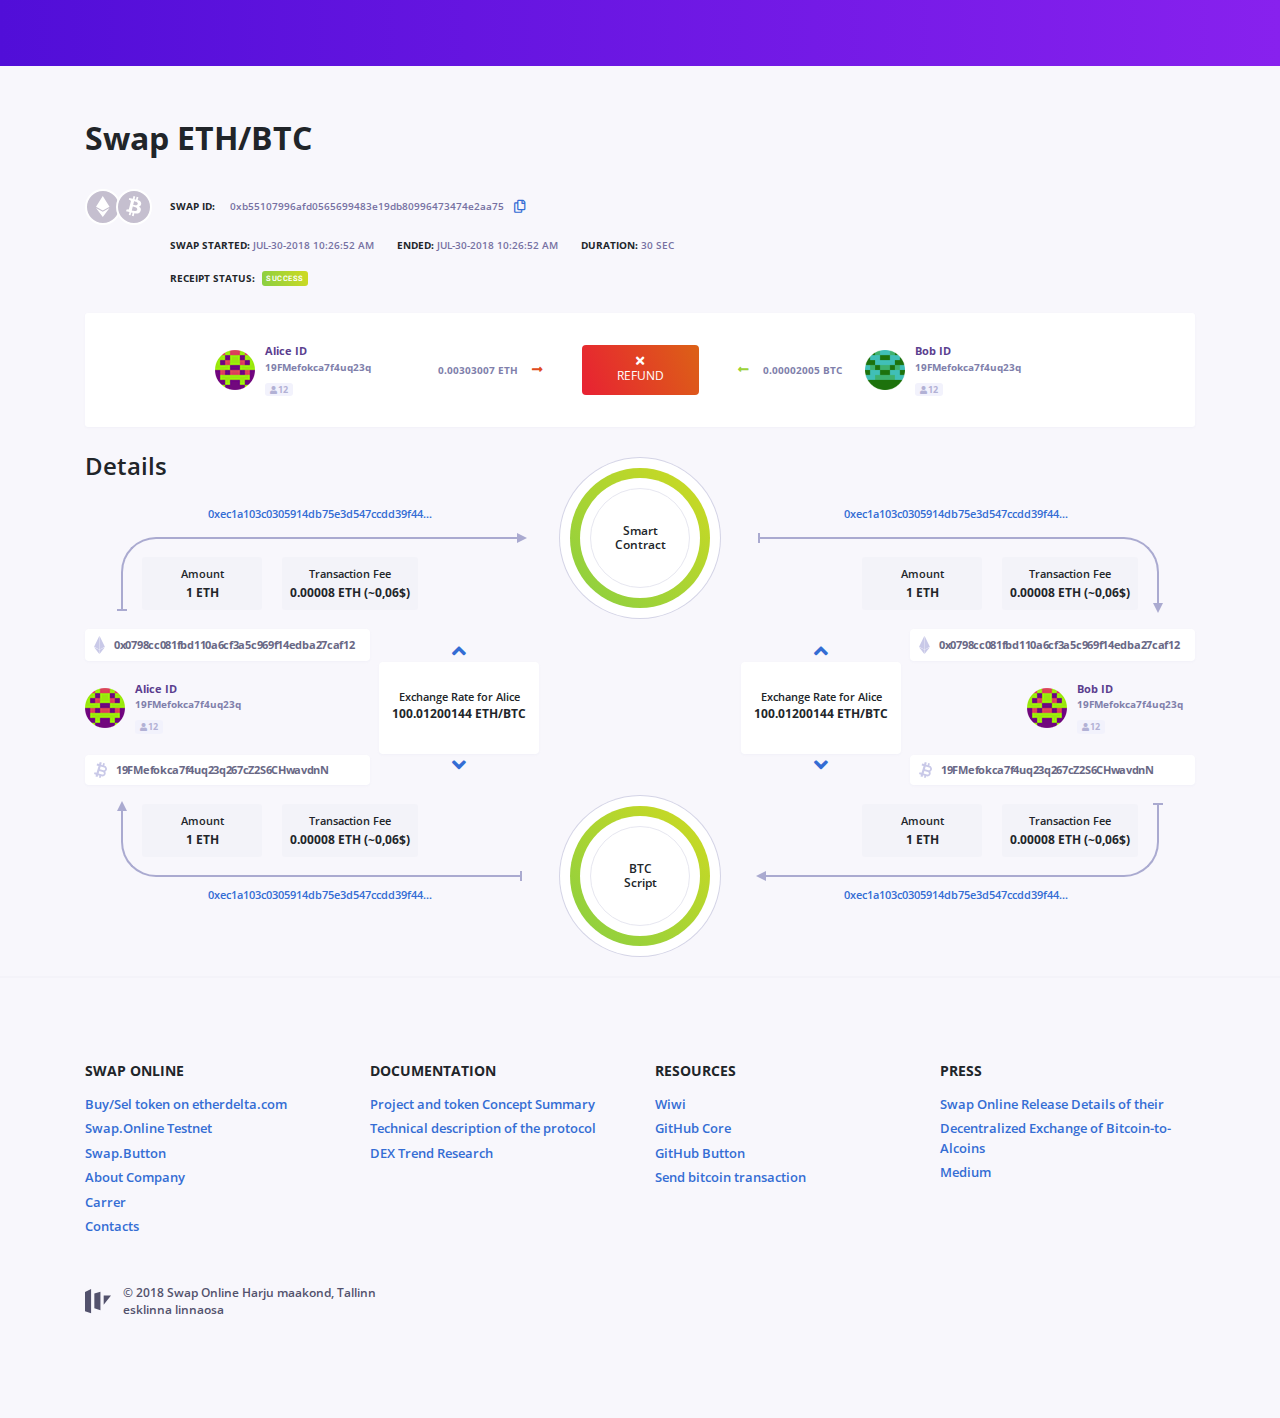
<file: index-3.html>
<!doctype html>
<html lang="en">
<head>
	<meta charset="utf-8">
	<meta name="viewport" content="width=device-width, initial-scale=1, shrink-to-fit=no">
	<title>Swap Explorer</title>
	<!-- Bootstrap CSS -->
	<link rel="stylesheet" href="assets/css/bootstrap.min.css">
	<!-- Google Fonts -->
	<link href="https://fonts.googleapis.com/css?family=Roboto:300,400,700" rel="stylesheet">
	<link href="https://fonts.googleapis.com/css?family=Open+Sans:300,400,600,700,800" rel="stylesheet">
	<!-- FontAwesome -->
	<link rel="stylesheet" href="assets/css/fontawesome.min.css">
	<!-- Styles -->
	<link rel="stylesheet" href="assets/css/main.css">
</head>
<body>

	<!-- Header -->
	<header class="header">
	</header>
	<!-- End Header -->

	<!-- Main -->
	<main class="main">
		<div class="container">
			<h1 class="entry-title">Swap ETH/BTC</h1>
		</div><!-- .container -->
	</main>
	<!-- End Main -->

	<!-- Transfer -->
	<section class="swap-transfer">
		<div class="container">

			<div class="transfer-container d-flex">

				<div class="transfer-logos">
					<div class="transfer-logos-inner">
						<span class="transfer-logo-item">
							<img src="assets/images/svg/eth-icon.svg" alt="ETH">
						</span>
						<span class="transfer-logo-item">
							<img src="assets/images/svg/btc-icon.svg" alt="BTC">
						</span>
					</div>
				</div><!-- .transfer-logos -->

				<div class="transfer-info">

					<div class="transfer-info-address align-items-center">
						<label class="transfer-label">Swap Id:</label>
						<span class="transfer-text transfer-address">0xb55107996afd0565699483e19db80996473474e2aa75</span>
						<a href="#" class="tranfer-address-copy">
							<i class="far fa-copy"></i>
						</a>
					</div>

					<div class="transfer-info-details">
						<div class="transfer-info-item">
							<label class="transfer-label">Swap Started:</label>
							<span class="transfer-text">JUL-30-2018 10:26:52 AM</span>
						</div>
						<div class="transfer-info-item">
							<label class="transfer-label">Ended:</label>
							<span class="transfer-text">JUL-30-2018 10:26:52 AM</span>
						</div>
						<div class="transfer-info-item">
							<label class="transfer-label">Duration:</label>
							<span class="transfer-text">30 SEC</span>
						</div>
						<div class="transfer-info-item transfer-info-status">
							<label class="transfer-label">Receipt Status:</label>
							<span class="transfer-text">
								<span class="badge badge-success">Success</span>
							</span>
						</div>
					</div>

				</div><!-- .transfer-brands -->

			</div><!-- .transfer-container -->

			<div class="swap-operation wide-tablet">

				<div class="operation-user">
					<div class="user-image">
						<img src="assets/images/user.png" alt="Alice">
					</div>
					<div class="user-bio">
						<div class="user-name">Alice ID</div>
						<div class="user-id">19FMefokca7f4uq23q</div>
						<div class="user-count align-items-center">
							<i class="fas fa-user user-icon"></i>
							<span>12</span>
						</div>
					</div>
				</div>

				<div class="operation-valute sent">
					<span class="valute">0.00303007 ETH</span>
					<i class="fas fa-long-arrow-alt-right arrow"></i>
				</div>

				<div class="operation-action">
					<a href="#" class="btn btn-warning btn-gradient">
						<i class="fas fa-times"></i>
						<span>Refund</span>
					</a>
				</div>

				<div class="operation-valute received">
					<span class="valute">0.00002005 BTC</span>
					<i class="fas fa-long-arrow-alt-left arrow order-1"></i>
				</div>

				<div class="operation-user">
					<div class="user-image">
						<img src="assets/images/user-2.png" alt="Alice">
					</div>
					<div class="user-bio">
						<div class="user-name">Bob ID</div>
						<div class="user-id">19FMefokca7f4uq23q</div>
						<div class="user-count align-items-center">
							<i class="fas fa-user user-icon"></i>
							<span>12</span>
						</div>
					</div>
				</div>

			</div><!-- .swap-operation -->

			<div class="swap-details-scheme">

				<h2 class="details-scheme-header">Details</h2>

				<div class="details-scheme-container">

					<div class="details-scheme-left">

						<div class="details-scheme-txhash out">
							<a href="#">0xec1a103c0305914db75e3d547ccdd39f443ca3f09d6005129123d110cc7c730c</a>
							<span class="details-scheme-arrow fourth">
								<span></span>
							</span>
						</div>

						<div class="details-scheme-valute">
							<div class="amount">
								<span class="amount-label">Amount</span>
								<spna class="amount-value">1 Eth</span>
							</div>
							<div class="fee">
								<span class="fee-label">Transaction Fee</span>
								<spna class="fee-value">0.00008 ETH (~0,06$)</span>
							</div>
						</div>

						<div class="details-scheme-wallets">
							<a href="#" class="details-scheme-wallet out">
								<span class="wallet-logo">
									<img src="assets/images/svg/eth.svg" alt="Eth">
								</span>
								<span class="wallet-address">0x0798cc081fbd110a6cf3a5c969f14edba27caf12</span>
							</a>
						</div>

						<div class="details-scheme-user">

							<div class="operation-user">
								<div class="user-image">
									<img src="assets/images/user.png" alt="Alice">
								</div>
								<div class="user-bio">
									<div class="user-name">Alice ID</div>
									<div class="user-id">19FMefokca7f4uq23q</div>
									<div class="user-count align-items-center">
										<i class="fas fa-user user-icon"></i>
										<span>12</span>
									</div>
								</div>
							</div>

							<div class="scheme-user-slider">

								<div class="user-slider-container">

									<div class="item active">
										<span class="item-label">Exchange Rate for Alice</span>
										<span class="item-value">100.01200144 ETH/BTC</span>
									</div>

									<div class="item">
										<span class="item-label">Exchange Rate for Alice</span>
										<span class="item-value">100.01200144 ETH/BTC</span>
									</div>

								</div><!-- .user-slider-container -->

								<div class="user-slider-nav">
									<a href="#" class="user-slider-up">
										<i class="fas fa-angle-up"></i>
									</a>
									<a href="#" class="user-slider-down">
										<i class="fas fa-angle-down"></i>
									</a>
								</div><!-- .user-slider-nav -->

							</div><!-- scheme-user-slider -->

						</div><!-- .details-scheme-user -->

						<div class="details-scheme-wallets">
							<a href="#" class="details-scheme-wallet in">
								<span class="wallet-logo">
									<img src="assets/images/svg/btc.svg" alt="Btc">
								</span>
								<span class="wallet-address">19FMefokca7f4uq23q267cZ2S6CHwavdnN</span>
							</a>
						</div>

						<div class="details-scheme-valute">
							<div class="amount">
								<span class="amount-label">Amount</span>
								<spna class="amount-value">1 Eth</span>
							</div>
							<div class="fee">
								<span class="fee-label">Transaction Fee</span>
								<spna class="fee-value">0.00008 ETH (~0,06$)</span>
							</div>
						</div>

						<div class="details-scheme-txhash in">
							<a href="#">0xec1a103c0305914db75e3d547ccdd39f443ca3f09d6005129123d110cc7c730c</a>
							<span class="details-scheme-arrow third">
								<span></span>
							</span>
						</div>

					</div><!-- .details-scheme-left -->
					
					<div class="details-scheme-middle">

						<div class="details-scheme-circle details-scheme-circle-bottom">
							<span class="name">
								<span>BTC<br>Script</span>
							</span>
						</div>

						<div class="details-scheme-circle details-scheme-circle-top">
							<span class="name">
								<span>Smart<br>Contract</span>
							</span>
						</div>

					</div><!-- .details-scheme-middle -->

					<div class="details-scheme-right">

						<div class="details-scheme-txhash out">
							<a href="#">0xec1a103c0305914db75e3d547ccdd39f443ca3f09d6005129123d110cc7c730c</a>
							<span class="details-scheme-arrow first">
								<span></span>
							</span>
						</div>

						<div class="details-scheme-valute">
							<div class="amount">
								<span class="amount-label">Amount</span>
								<spna class="amount-value">1 Eth</span>
							</div>
							<div class="fee">
								<span class="fee-label">Transaction Fee</span>
								<spna class="fee-value">0.00008 ETH (~0,06$)</span>
							</div>
						</div>

						<div class="details-scheme-wallets">
							<a href="#" class="details-scheme-wallet out">
								<span class="wallet-logo">
									<img src="assets/images/svg/eth.svg" alt="Eth">
								</span>
								<span class="wallet-address">0x0798cc081fbd110a6cf3a5c969f14edba27caf12</span>
							</a>
						</div>

						<div class="details-scheme-user">

							<div class="operation-user">
								<div class="user-image">
									<img src="assets/images/user.png" alt="Alice">
								</div>
								<div class="user-bio">
									<div class="user-name">Bob ID</div>
									<div class="user-id">19FMefokca7f4uq23q</div>
									<div class="user-count align-items-center">
										<i class="fas fa-user user-icon"></i>
										<span>12</span>
									</div>
								</div>
							</div>

							<div class="scheme-user-slider">

								<div class="user-slider-container">

									<div class="item active">
										<span class="item-label">Exchange Rate for Alice</span>
										<span class="item-value">100.01200144 ETH/BTC</span>
									</div>

									<div class="item">
										<span class="item-label">Exchange Rate for Alice</span>
										<span class="item-value">100.01200144 ETH/BTC</span>
									</div>

								</div><!-- .user-slider-container -->

								<div class="user-slider-nav">
									<a href="#" class="user-slider-up">
										<i class="fas fa-angle-up"></i>
									</a>
									<a href="#" class="user-slider-down">
										<i class="fas fa-angle-down"></i>
									</a>
								</div><!-- .user-slider-nav -->

							</div><!-- scheme-user-slider -->

						</div><!-- .details-scheme-user -->

						<div class="details-scheme-wallets">
							<a href="#" class="details-scheme-wallet in">
								<span class="wallet-logo">
									<img src="assets/images/svg/btc.svg" alt="Btc">
								</span>
								<span class="wallet-address">19FMefokca7f4uq23q267cZ2S6CHwavdnN</span>
							</a>
						</div>

						<div class="details-scheme-valute">
							<div class="amount">
								<span class="amount-label">Amount</span>
								<spna class="amount-value">1 Eth</span>
							</div>
							<div class="fee">
								<span class="fee-label">Transaction Fee</span>
								<spna class="fee-value">0.00008 ETH (~0,06$)</span>
							</div>
						</div>

						<div class="details-scheme-txhash in">
							<a href="#">0xec1a103c0305914db75e3d547ccdd39f443ca3f09d6005129123d110cc7c730c</a>
							<span class="details-scheme-arrow second">
								<span></span>
							</span>
						</div>

					</div><!-- .details-scheme-right  -->

				</div><!-- .details-scheme-container -->

			</div><!-- .swap-details-scheme -->

		</div><!-- .container -->
	</section>
	<!-- End Transfer -->

	<!-- Footer -->
	<footer class="footer">
		<div class="container">
			<div class="row">

				<div class="col-lg-3 col-sm-6">
					<div class="footer-widget">
						<h4 class="footer-widget-title">Swap Online</h4>
						<ul class="menu">
							<li>
								<a href="#">Buy/Sel token on etherdelta.com</a>
							</li>
							<li>
								<a href="#">Swap.Online Testnet</a>
							</li>
							<li>
								<a href="#">Swap.Button</a>
							</li>
							<li>
								<a href="#">About Company</a>
							</li>
							<li>
								<a href="#">Carrer</a>
							</li>
							<li>
								<a href="#">Contacts</a>
							</li>
						</ul>
					</div><!-- .footer-widget -->
				</div><!-- .col -->

				<div class="col-lg-3 col-sm-6">
					<div class="footer-widget">
						<h4 class="footer-widget-title">Documentation</h4>
						<ul class="menu">
							<li>
								<a href="#">Project and token Concept Summary</a>
							</li>
							<li>
								<a href="#">Technical description of the protocol</a>
							</li>
							<li>
								<a href="#">DEX Trend Research</a>
							</li>
						</ul>
					</div><!-- .footer-widget -->
				</div><!-- .col -->

				<div class="col-lg-3 col-sm-6">
					<div class="footer-widget">
						<h4 class="footer-widget-title">Resources</h4>
						<ul class="menu">
							<li>
								<a href="#">Wiwi</a>
							</li>
							<li>
								<a href="#">GitHub Core</a>
							</li>
							<li>
								<a href="#">GitHub Button</a>
							</li>
							<li>
								<a href="#">Send bitcoin transaction</a>
							</li>
						</ul>
					</div><!-- .footer-widget -->
				</div><!-- .col -->

				<div class="col-lg-3 col-sm-6">
					<div class="footer-widget">
						<h4 class="footer-widget-title">Press</h4>
						<ul class="menu">
							<li>
								<a href="#">Swap Online Release Details of their</a>
							</li>
							<li>
								<a href="#">Decentralized Exchange of Bitcoin-to-Alcoins</a>
							</li>
							<li>
								<a href="#">Medium</a>
							</li>
						</ul>
					</div><!-- .footer-widget -->
				</div><!-- .col -->

			</div><!-- .row -->
		</div><!-- .container -->
		<div class="footer-bottom">
			<div class="container">
				<div class="footer-copyright">
					<span class="footer-logo">
						<img src="assets/images/footer-logo.svg" alt="logo">
					</span>
					<span>© 2018 Swap Online Harju maakond, Tallinn<br>esklinna linnaosa</span>
				</div>
			</div><!-- .container -->
		</div><!-- .footer-bottom -->
	</footer>
	<!-- End Footer -->

	<!-- jQuery -->
	<script src="assets/js/jquery.min.js"></script>
	<!-- Bootstrap -->
	<script src="assets/js/bootstrap.min.js"></script>
</body>
</html>
</file>
<file: assets/css/main.css>
/**
 * Swap Explorer
 * =========================================== */
body {
	/*font-family: 'Roboto', sans-serif;*/
	font-family: 'Open Sans', sans-serif;
	background-color: #f8f7fc;
}

/**
 * Typography
 * =========================================== */
h1 {
	font-weight: bold;
	font-size: 32px;
	line-height: 1.4;
}
a {
	color: #346dd4;
}

/**
 * Grid
 * =========================================== */
@media (max-width: 575px){
	.container {
		max-width: 375px;
	}
}

/**
 * Header
 * =========================================== */
.header {
	height: 66px;
	background: #510ed8;
	background: -webkit-linear-gradient(to right, #510ed8, #8821ee);
	background: linear-gradient(to right, #510ed8, #8821ee);
}

/**
 * Main
 * =========================================== */
.main {
	padding-top: 50px;
	padding-bottom: 20px;
}
@media (max-width: 1199px){
	.main {
		padding-bottom: 10px;
	}
}
@media (min-width: 576px) and (max-width: 991px){
	.main {
		padding-top: 40px;
	}
}
@media (max-width: 765px){
	.main {
		padding-bottom: 0;
	}
}
@media (max-width: 575px){
	.main {
		padding-top: 30px;
	}
}

/**
 * Transfer
 * =========================================== */
.swap-transfer {
	position: relative;
	padding-bottom: 18px;
	/*background-color: #f7f7fb;*/
}
.transfer-info-address {
	padding-top: 8px;
	padding-bottom: 22px;
	display: flex;
}
.transfer-logos-inner {
	display: flex;
	width: 85px;
}
.transfer-logo-item {
	display: block;
	width: 36px;
	height: 36px;
	border-radius: 50%;
	background-color: #c5bfcf;
	border: 2px solid #fff;
	position: relative;
}
.transfer-logo-item > img {
	display: block;
	height: 65%;
	position: absolute;
	top: 0;
	left: 0;
	right: 0;
	bottom: 0;
	margin: auto;
}
.transfer-logos .transfer-logo-item:last-child {
	margin-left: -5px;
}
.transfer-info {
	font-size: 10px;
}
.transfer-label {
	font-weight: bold;
	text-transform: uppercase;
	margin-right: 3px;
	margin-bottom: 0;
	white-space: nowrap;
}
.transfer-text {
	color: #7671a2;
	font-weight: 600;
}
.transfer-address {
	margin-left: 12px;
	margin-right: 10px;
	white-space: nowrap;
	overflow: hidden;
	text-overflow: ellipsis;
}
.tranfer-address-copy {
	font-size: 13px;
}
.tranfer-address-copy:hover {
	color: #510ed8;
}
.transfer-info-item {
	display: inline-flex;
	margin-right: 20px;
	padding-bottom: 18px;
}
.transfer-info-item:last-child {
	margin-right: 0;
}
.transfer-info-status .badge {
	position: relative;
	top: -1px;
}
.transfer-info-status .badge-warning {
	background: #e82133;
	background-image: linear-gradient(72deg, #e82133, #dc6116);
	color: #fff;
}
.transfer-info-status .transfer-label {
	margin-right: 7px;
}
@media (max-width: 1199px) {
	.swap-transfer {
		padding-bottom: 11px;
	}
}
@media (max-width: 991px) {
	.swap-transfer {
		padding-bottom: 3px;
	}
}
@media (min-width: 768px) {
	.transfer-info-status {
		width: 100%;
	}
}
@media (max-width: 575px) {
	.transfer-info {
		width: 260px;
	}
	.transfer-info-item {
		padding-bottom: 11px;
	}
}

/**
 * Operation
 * =========================================== */
.swap-operation {
	display: flex;
	justify-content: center;
	align-items: center;
	margin-top: 8px;
	padding: 30px 25px;
	background-color: #fff;
	border-radius: 3px;
	box-shadow: 0 1px 2px 0 rgba(228, 228, 242, 0.3);
}
.operation-user {
	width: 200px;
	display: flex;
}
.details-scheme-right .operation-user {
	justify-content: flex-end;
	padding-right: 12px;
}
.operation-user .user-image {
	width: 40px;
	margin-right: 10px;
	margin-top: 7px;
}
.operation-user .user-image > img {
	width: 40px;
}
.operation-user .user-bio {
	font-size: 11px;
}
.operation-user .user-name {
	font-weight: bold;
	color: #5c3f8f;
}
.operation-user .user-id {
	font-size: 10px;
	font-weight: bold;
	color: #807fab;
	margin-bottom: 6px;
}
.operation-user .user-count {
	background-color: #f2f2fc;
	border-radius: 3px;
	color: #b2b1d5;
	font-size: 9px;
	display: inline-flex;
	padding: 0 5px;
	font-weight: bold;
}
.operation-user .user-count .user-icon {
	font-size: 8px;
	margin-top: 1px;
	margin-right: 1px;
}
.operation-valute {
	width: 150px;
	font-size: 10px;
	font-weight: bold;
	color: #807fab;
	display: flex;
	justify-content: center;
	align-items: center;
}
.operation-valute .arrow {
	width: 25px;
	font-size: 12px;
	text-align: right;
}
.operation-valute.sent .arrow {
	color: #e04b21;
}
.operation-valute.received .valute {
	order: 2;
}
.operation-valute.received .arrow {
	order: 1;
	text-align: left;
	color: #9dd238;
}
.operation-action {
	width: 150px;
	text-align: center;
}
.operation-action .btn > i,
.operation-action .btn > span {
	display: block;
}
.operation-action .btn {
	text-transform: uppercase;
	font-size: 12px;
	padding: 10px 35px;
}
@media (max-width: 991px) {
	.swap-operation {
		display: inline-flex;
		flex-direction: column;
		width: 200px;
	}
	.operation-user {
		width: auto;
	}
	.operation-valute {
		margin-top: 35px;
		flex-direction: column;
	}
	.operation-valute .arrow {
		width: 20px;
		height: 20px;
		margin: 7px auto;
		border: 1px solid #e5e4ea;
		border-radius: 50%;
		text-align: center;
		line-height: 19px;
		transform: rotate(90deg);
	}
	.operation-valute.received {
		margin-top: 5px;
		margin-bottom: 33px;
	}
	.operation-valute.received .arrow {
		text-align: center;
	}
}
@media (max-width: 767px) {
	.swap-operation {
		align-items: stretch;
	}
}
@media (min-width: 576px) and (max-width: 767px) {
	.swap-operation.wide-tablet {
		width: 75%;
		display: flex;
		padding-left: 0;
		flex-direction: row;
		flex-wrap: wrap;
		padding-right: 0;
		margin-left: 0;
		justify-content: space-between;
		margin-left: auto;
		margin-right: auto;
	}
	.swap-operation.wide-tablet .operation-valute {
		margin-top: 17px;
	}
	.swap-operation.wide-tablet .operation-action {
		width: 100%;
		text-align: right;
		margin-top: 5px;
		padding-right: 17px;
	}
	.swap-operation.wide-tablet .operation-valute.received {
		order: 5;
	}
	.swap-operation.wide-tablet .operation-valute.received ~ .operation-user {
		margin-top: 25px;
	}

}
@media (max-width: 575px) {
	.swap-operation {
		width: 100%;
		display: flex;
		padding-left: 30px;
		flex-direction: row;
		flex-wrap: wrap;
	}
	.operation-action {
		width: 86%;
		text-align: right;
		margin-top: 5px;
	}
	.operation-valute {
		margin-top: 17px;
	}
	.operation-valute.received {
		order: 5;
		margin-top: 7px;
	}
	.operation-valute.received ~ .operation-user {
		margin-top: 25px;
	}
}

/**
 * Operation Details
 * =========================================== */
.swap-operation-details {
	margin-top: 35px;
}
.operation-details-header {
	font-size: 24px;
	font-weight: 600;
	margin-bottom: 20px;
}
.operation-details {
	font-size: 11px;
	display: flex;
	justify-content: space-between;
	background-color: rgba(255,255,255,.1);
	padding: 5px;
	border-radius: 3px;
	box-shadow: 0 1px 2px 0 rgba(228, 228, 242, 0.3);
}
.details-user-col {
	width: 24%;
	padding: 15px;
}
.operation-details-col {
	width: 38%;
	padding: 15px;
}
.details-user-col .user-image {

}
.details-user-col .user-bio {
	display: flex;
	margin-top: 8px;
}
.details-user-col .user-name {
	font-weight: bold;
	color: #383656;
	margin-right: 8px;
}
.details-user-col .user-id {
	font-size: 10px;
	font-weight: 600;
	color: #696885;
}
.details-user-status {
	display: flex;
	margin-top: 8px;
}
.details-user-status .user-count {
	background-color: #f2f2fc;
	border-radius: 3px;
	color: #b2b1d5;
	font-size: 9px;
	display: inline-flex;
	padding: 0 5px;
	font-weight: bold;
	margin-right: 12px;
}
.details-user-status .user-was-online {
	font-weight: 600;
	color: #696885;
}
.operation-details-table h4 {
	text-transform: uppercase;
	font-size: 12px;
	font-weight: bold;
	margin-bottom: 12px;
}
.operation-details-table .valute {
	color: #181730;
	text-transform: uppercase;
	padding-right: 10px;
	background-color: #fff;
	position: relative;
	z-index: 2;
}
.operation-details-table .count {
	color: #696885;
	font-weight: 600;
	text-transform: uppercase;
	padding-left: 10px;
	background-color: #fff;
	position: relative;
	z-index: 2;
}
.operation-details-table .details-table {
	font-weight: bold;
}
.operation-details-table .details-table-row {
	display: flex;
	justify-content: space-between;
	position: relative;
}
.operation-details-table .details-table-row:before {
	content: '';
	display: block;
	width: 100%;
	border-bottom: 1px dashed #e9e9ed;
	position: absolute;
	z-index: 1;
	left: 0;
	bottom: 7px;
}
.operation-details-table .details-table-row + .details-table-row {
	margin-top: 7px;
}
.swap-user-totals {
	display: flex;
	width: 100%;
	margin-top: 30px;
}
.user-total-col {
	width: 190px;
	margin-bottom: 30px;
}
.user-total-col.last {
	width: 300px;
}
.user-total-count {
	display: block;
	font-size: 28px;
	color: #383656;
	line-height: 1.2;
}
.user-total-label {
	display: block;
	font-size: 11px;
	color: #696885;
	font-weight: 600;
	line-height: 1.3;
}
@media (max-width: 1199px) {
	.details-user-col {
		width: 30%;
	}
	.operation-details-col {
		width: 35%;
	}
	.swap-user-totals {
		margin-top: 40px;
	}
	.user-total-col {
		width: 240px;
	}
}
@media (max-width: 991px) {
	.swap-operation-details {
		display: inline-flex;
		width: 330px;
		margin-left: 35px;
		flex-direction: column;
		vertical-align: top;
		padding: 5px;
		margin-top: 25px;
		border-radius: 3px;
		background-color: #fff;
		box-shadow: 0 1px 2px 0 rgba(228, 228, 242, 0.3);
	}
	.operation-details {
		padding: 0;
		box-shadow: none;
		flex-direction: column;
		background: transparent;
	}
	.details-user-col,
	.operation-details-col {
		width: 100%;
	}
	.operation-details-header {
		padding: 5px 10px;
		margin-bottom: 0;
	}
	.details-user-col {
		display: flex;
		padding-bottom: 7px;
	}
	.details-user-col + .operation-details-col {
		padding-bottom: 5px;
	}
	.details-user-col .user-image {
		width: 50px;
	}
	.details-user-col .user-col {
		margin-top: -8px;
	}
	.swap-user-totals {
		margin-top: 20px;
	}
	.user-total-col {
		width: 335px;
	}
}
@media (max-width: 767px) {
	.swap-operation-details {
		width: 325px;
		margin-left: 0;
		background-color: #fff;
		box-shadow: none;
	}
	.swap-operation {
		padding-left: 15px;
		padding-right: 15px;
		margin-left: -15px;
		width: 195px;
	}
	.details-user-col,
	.operation-details-col {
		padding-left: 11px;
		padding-right: 11px;
	}
	.details-user-col {
		padding-bottom: 13px;
	}
	.user-total-col {
		margin-bottom: 15px;
	}
}
@media (max-width: 575px){
	.swap-operation {
		padding-left: 15px;
		padding-right: 15px;
		margin-left: 0;
		width: 100%;
	}
	.swap-operation-details {
		margin-top: 5px;
	}
	.swap-user-totals {
		flex-direction: column;
		text-align: center;
		margin-top: 35px;
	}
	.user-total-col,
	.user-total-col.last {
		width: 100%;
	}
	.user-total-col {
		margin-bottom: 30px;
	}
}

/**
 * Operation Details Scheme
 * =========================================== */
.swap-details-scheme {
	margin-top: 25px;
	margin-bottom: 50px;
}
.details-scheme-header {
	font-size: 24px;
	font-weight: 600;
}
.details-scheme-container {
	display: flex;
	margin-top: 25px;
	position: relative;
}
.details-scheme-left {
	width: 40%;
	position: relative;
}
.details-scheme-right {
	width: 40%;
	position: relative;
}
.details-scheme-container.refund .details-scheme-right {
	display: flex;
	flex-direction: column;
	justify-content: center;
}
.details-scheme-middle {
	width: 20%;
	display: flex;
	flex-direction: column-reverse;
	justify-content: space-between;
	align-items: center;
}
.details-scheme-container.refund .details-scheme-middle {
	flex-direction: column;
}
.details-scheme-circle {
	position: relative;
	display: flex;
	justify-content: center;
	align-items: center;
	background-color: #cfda21;
	background-image: linear-gradient(225deg, #cfda21, #89cf42);
	padding: 20px;
	border-radius: 50%;
	box-shadow: 0 0 0 10px #fff,
				0 0 0 11px #d4d4e6;
}
.details-scheme-container.refund .details-scheme-circle {
	background-color: #e82133;
	background-image: linear-gradient(45deg, #e82133, #dc6116);
}
.details-scheme-circle-top {
	top: -38px;
}
.details-scheme-circle-bottom {
	bottom: -38px;
}
.details-scheme-circle .name {
	text-align: center;
	display: flex;
	justify-content: center;
	align-items: center;
	font-size: 12px;
	line-height: 1.2;
	font-weight: 600;
	width: 100px;
	height: 100px;
	padding: 10px;
	border-radius: 50%;
	background-color: #fff;
	border: 1px solid #e7e7f1;
	box-shadow: 0 0 0 10px #fff;
}
.details-scheme-txhash {
	font-size: 11px;
	font-weight: 600;
	text-align: center;
	position: relative;
}
.details-scheme-txhash.out {
	margin-bottom: 11px;
}
.details-scheme-txhash.in {
	margin-top: 11px;
}
.details-scheme-txhash > a {
	color: #346dd4;
	max-width: 55%;
	overflow: hidden;
	text-overflow: ellipsis;
	display: inline-block;
}
.details-scheme-txhash > a:hover {
	color: #8aaae6;
	text-decoration: none;
}
.details-scheme-left .details-scheme-txhash {
	padding-left: 30px;
}
.details-scheme-right .details-scheme-txhash {
	padding-right: 30px;
}
.details-scheme-arrow {
	display: block;
	position: absolute;
	height: 74px;
	pointer-events: none;
	border-width: 0;
	border-color: #aaaad0;
	border-style: solid;
}
.details-scheme-arrow:before {
	content: '';
	display: block;
	width: 0;
	height: 0;
	border-top: 5px solid transparent;
	border-bottom: 5px solid transparent;
	border-left: 10px solid #aaaad0;
	position: absolute;
}
.details-scheme-arrow:after {
	content: '';
	display: block;
	width: 2px;
	height: 2px;
	background-color: #aaaad0;
	position: absolute;
}
.details-scheme-arrow.first {
	border-right-width: 2px;
	border-top-width: 2px;
	border-top-right-radius: 35px;
	left: 7px;
	right: 36px;
	top: 31px;
}
.details-scheme-arrow.first:before {
	bottom: -2px;
	right: -6px;
	transform: rotate(90deg);
}
.details-scheme-arrow.first:after {
	height: 10px;
	top: -6px;
	left: 0;
}
.details-scheme-arrow.second {
	border-right-width: 2px;
	border-bottom-width: 2px;
	border-bottom-right-radius: 35px;
	left: 7px;
	right: 36px;
	bottom: 31px;
}
.details-scheme-arrow.second:before {
	bottom: -6px;
	left: -2px;
	transform: rotate(180deg);
}
.details-scheme-arrow.second:after {
	width: 10px;
	top: 0;
	right: -6px;
}
.details-scheme-arrow.third {
	border-left-width: 2px;
	border-bottom-width: 2px;
	border-bottom-left-radius: 35px;
	left: 36px;
	right: 7px;
	bottom: 31px;
}
.details-scheme-arrow.third:before {
	top: -2px;
	left: -6px;
	transform: rotate(-90deg);
}
.details-scheme-arrow.third:after {
	height: 10px;
	bottom: -6px;
	right: 0;
}
.details-scheme-container.refund .details-scheme-arrow.third {
	border-color: #dd581a;
	border-right-width: 2px;
	right: -112px;
	border-bottom-right-radius: 35px;
}
.details-scheme-container.refund .details-scheme-arrow.third:before {
	border-left-color: #dd581a;
}
.details-scheme-container.refund .details-scheme-arrow.third:after {
	content: none;
}
.details-scheme-container.refund .details-scheme-arrow.third > span {
	display: block;
	width: 2px;
	height: 166px;
	background-color: #dd581a;
	position: absolute;
	bottom: 100%;
	right: -2px;
}
.details-scheme-container.refund .details-scheme-arrow.third > span:after {
	content: '';
	display: block;
	position: absolute;
	top: 0;
	left: -4px;
	height: 2px;
	width: 10px;
	background-color: #dd581a;
}

.details-scheme-arrow.fourth {
	border-left-width: 2px;
	border-top-width: 2px;
	border-top-left-radius: 35px;
	left: 36px;
	right: 7px;
	top: 31px;
}
.details-scheme-arrow.fourth:before {
	top: -6px;
	right: -5px;
}
.details-scheme-arrow.fourth:after {
	width: 10px;
	bottom: 0px;
	left: -6px;
}
.details-scheme-valute {
	display: flex;
	padding: 19px 47px;
	font-size: 11px;
}
.details-scheme-left .details-scheme-valute {
	padding-right: 15px;
}
.details-scheme-right .details-scheme-valute {
	justify-content: flex-end;
	padding-left: 15px;
}
.details-scheme-valute .amount,
.details-scheme-valute .fee {
	display: flex;
	flex-direction: column;
	align-items: center;
	background-color: #f3f3f9;
	border-radius: 3px;
	padding: 8px;
	min-width: 120px;
	line-height: 1.6;
	margin: 0 10px;
}
.details-scheme-valute .amount .amount-label,
.details-scheme-valute .fee .fee-label {
	font-weight: 600;
}
.details-scheme-valute .amount .amount-value,
.details-scheme-valute .fee .fee-value {
	text-transform: uppercase;
	font-weight: 700;
	font-size: 12px
}
.details-scheme-wallets {
	display: flex;
}
.details-scheme-right .details-scheme-wallets {
	justify-content: flex-end;
}
.details-scheme-wallet {
	display: inline-flex;
	box-shadow: 0 1px 2px 0 rgba(228, 228, 242, 0.3);
	background-color: #fff;
	border-radius: 4px;
	padding: 7px 9px;
	align-items: center;
	min-width: 285px;
	color: #696885;
}
.details-scheme-wallet:hover {
	color: #ababbb;
	text-decoration: none;
}
.details-scheme-wallet .wallet-logo {
	margin-right: 9px;
}
.details-scheme-wallet .wallet-logo > img {
	display: block;
}
.details-scheme-wallet .wallet-address {
	font-size: 11px;
	letter-spacing: -0.3px;
	font-weight: 700;
}
.details-scheme-user {
	padding: 20px 0;
	display: flex;
	justify-content: space-between;
}
.details-scheme-right .details-scheme-user {
	flex-direction: row-reverse;
}
.scheme-user-slider {
	box-shadow: 0 1px 2px 0 rgba(228, 228, 242, 0.3);
	background-color: #fff;
	border-radius: 4px;
	text-align: center;
	margin: -19px -10px;
	position: relative;
}
.scheme-user-slider .item {
	font-size: 11px;
	text-align: center;
	padding: 27px 13px;
}
.scheme-user-slider .item:not(.active) {
	display: none;
}
.scheme-user-slider .item-label {
	display: block;
	font-weight: 600;
}
.scheme-user-slider .item-value {
	display: block;
	font-weight: 700;
	font-size: 12px;
}
.user-slider-nav .user-slider-up,
.user-slider-nav .user-slider-down {
	position: absolute;
	left: 50%;
	margin-left: -9px;
	width: 18px;
	height: 18px;
	line-height: 18px;
	text-align: center;
	color: #346dd4;
	font-size: 22px;
}
.user-slider-nav .user-slider-up:hover,
.user-slider-nav .user-slider-down:hover {
	color: #3a7bef;
	text-decoration: none;
}
.user-slider-nav .user-slider-up {
	top: -20px;
}
.user-slider-nav .user-slider-down {
	bottom: -20px;
}
.user-slider-nav i {
	line-height: 18px;
	display: block;
}
.details-scheme-alert {
	position: absolute;
	padding: 20px;
	left: 50%;
	font-size: 12px;
	font-weight: 600;
	bottom: 28%;
	color: #e82333;
}
@media (min-width: 992px) and (max-width: 1199px) {
	.swap-details-scheme {
		margin-top: 45px;
	}
	.details-scheme-container {
		margin-top: 40px;
	}
	.scheme-user-slider {
		margin: -3px -27px;
	}
	.scheme-user-slider .item {
		padding-top: 13px;
		padding-bottom: 13px;
	}
	.details-scheme-left .user-slider-nav .user-slider-up,
	.details-scheme-left .user-slider-nav .user-slider-down {
		left: 100%;
		margin-left: -35px;
	}
	.details-scheme-right .user-slider-nav .user-slider-up,
	.details-scheme-right .user-slider-nav .user-slider-down {
		left: 0;
		margin-left: 18px;
	}
	.details-scheme-txhash > a {
		max-width: 72%;
	}
	.details-scheme-left .details-scheme-txhash {
		text-align: right;
		padding-right: 20px;
	}
	.details-scheme-right .details-scheme-txhash {
		padding-left: 20px;
		text-align: left;
	}
	.details-scheme-container.refund .details-scheme-arrow.third {
		right: -94px;
	}
	.details-scheme-alert {
		bottom: 40%;
	}
}
@media (max-width: 991px) {
	.swap-details-scheme {
		display: inline-flex;
		width: 420px;
		margin-left: 30px;
		flex-direction: column;
		vertical-align: top;
		padding: 5px;
		margin-top: 10px;
	}
	.details-scheme-container {
		flex-wrap: wrap;
		margin-top: 0;
		padding-left: 55px;
	}
	.details-scheme-left {
		width: 100%;
	}
	.details-scheme-valute {
		padding: 16px 25px;
	}
	.details-scheme-wallets {
		justify-content: flex-end;
		padding-right: 42px;
	}
	.details-scheme-wallet {
		min-width: 278px;
	}
	.details-scheme-wallet .wallet-address {
		font-size: 10px;
	}
	.scheme-user-slider {
		margin: -3px 10px;
	}
	.scheme-user-slider .item {
		padding: 11px 30px 11px 8px;
	}
	.user-slider-nav .user-slider-up {
		top: 0;
		left: 100%;
		margin-left: -23px;
		margin-top: 6px;
	}
	.user-slider-nav .user-slider-down {
		bottom: 0;
		left: 100%;
		margin-left: -23px;
		margin-bottom: 6px;
	}
	.details-scheme-middle {
		width: 100%;
		flex-direction: row;
		justify-content: space-between;
		padding: 35px 27px 25px 18px;
	}
	.details-scheme-circle-bottom {
		bottom: 0;
	}
	.details-scheme-circle-top {
		top: 0;
	}
	.details-scheme-right {
		width: 100%;
		margin-top: 10px;
	}
	.details-scheme-right .details-scheme-valute {
		justify-content: center;
	}
	.details-scheme-right .scheme-user-slider {
		margin: -3px 3px;
		z-index: 1;
	}
	.details-scheme-txhash {
		position: absolute;
	}
	.details-scheme-left .details-scheme-txhash.out {
		transform: rotate(90deg);
		transform-origin: bottom left;
		left: 100%;
		top: 78px;
		margin-left: -22px;
		padding-left: 65px;
		margin-bottom: auto;
		width: 270px;
	}
	.details-scheme-arrow.fourth {
		top: 19px;
		left: 2px;
		border-radius: 7px 35px 0 0 / 7px 22px 0 0;
		height: 18px;
		border-right-width: 2px;
	}
	.details-scheme-arrow.fourth:before {
		transform: rotate(58deg);
		top: 10px;
		right: -7px;
	}
	.details-scheme-left .details-scheme-txhash.in {
		transform: rotate(-90deg);
		transform-origin: top left;
		width: 160px;
		left: -9px;
		bottom: -66px;
		padding-left: 10px;
	}
	.details-scheme-left .details-scheme-txhash.in > a {
		max-width: 70%;
	}
	.details-scheme-arrow.third {
		height: 17px;
		bottom: -15px;
		left: 3px;
		right: 12px;
		border-left-width: 2px;
		border-right-width: 2px;
		border-bottom-width: 0;
		border-top-width: 2px;
		border-bottom-left-radius: 0;
		border-radius: 35px 7px 0 0 / 22px 7px 0 0;
	}
	.details-scheme-arrow.third:before {
		left: auto;
		right: -5px;
		top: 8px;
		transform: rotate(90deg);
	}
	.details-scheme-arrow.third:after {
		right: auto;
		left: -3px;
		transform: rotate(-45deg);
		bottom: -5px;
	}
	.details-scheme-right .details-scheme-txhash.in {
		transform: rotate(-90deg);
		transform-origin: top left;
		width: 265px;
		left: -9px;
		bottom: 80px;
		padding-left: 70px;
		padding-right: 0;
	}
	.details-scheme-right .details-scheme-txhash.in > a {
		max-width: 55%;
	}
	.details-scheme-arrow.second {
		border-right-width: 2px;
		border-left-width: 2px;
		border-bottom-width: 0;
		border-top-width: 2px;
		border-radius: 7px 35px 0 0 / 7px 22px 0 0;
		left: -3px;
		right: 0;
		bottom: auto;
		top: 20px;
		height: 17px;
	}
	.details-scheme-arrow.second:before {
		transform: rotate(90deg);
		left: -6px;
		bottom: -1px;
	}
	.details-scheme-arrow.second:after {
		top: 13px;
		transform: rotate(-45deg);
	}
	.details-scheme-right .details-scheme-txhash.out {
		transform: rotate(90deg);
		transform-origin: bottom left;
		left: 100%;
		top: -60px;
		margin-left: -22px;
		padding-left: 15px;
		margin-bottom: auto;
		width: 146px;
	}
	.details-scheme-right .details-scheme-txhash.out > a {
		max-width: 100%;
	}
	.details-scheme-arrow.first {
		height: 17px;
		right: 2px;
		left: 0;
		top: 19px;
		border-left-width: 2px;
		border-radius: 35px 7px 0 0 / 22px 7px 0 0;
	}
	.details-scheme-arrow.first:after {
		top: 9px;
		left: -2px;
		transform: rotate(-45deg);
	}
	.details-scheme-container.refund .details-scheme-middle {
		align-items: flex-end;
	}
	.details-scheme-container.refund .details-scheme-alert {
		left: 4%;
		top: 62%;
		bottom: auto;
	}
	.details-scheme-container.refund .details-scheme-arrow.third {
		right: 11px;
		left: -61px;
		border-radius: 0;
		border-top-left-radius: 7px;
		border-top-right-radius: 7px;
	}
	.details-scheme-container.refund .details-scheme-arrow.third > span {
		right: auto;
		left: -2px;
		bottom: auto;
		top: 100%;
		height: 143px;
	}
	.details-scheme-container.refund .details-scheme-arrow.third > span:after {
		bottom: 0;
		top: auto;
	}
}
@media (max-width: 767px) {
	.details-scheme-header {
		padding-left: 55px;
	}
	.swap-details-scheme {
		margin-bottom: 15px;
	}
}
@media (max-width: 575px) {
	.details-scheme-header {
		padding-left: 0px;
	}
	.swap-details-scheme {
		margin-left: 0;
		padding-left: 0;
		padding-right: 0;
		width: 355px;
	}
	.details-scheme-container {
		padding-left: 0;
	}
	.details-scheme-container.refund .details-scheme-alert {
		left: -20px;
		top: 64%;
		padding: 10px;
	}
}

/**
 * History
 * =========================================== */
.swap-history {
	position: relative;
	padding-bottom: 40px;
}
.history-heading-container {
	margin-bottom: 25px;
	display: flex;
	flex-wrap: wrap;
}
.history-heading {
	font-size: 28px;
}
.history-filter-links {
	background-color: #8720ed;
	background-image: linear-gradient(to right, #510ed8, #8720ed);
	padding: 3px;
	border-radius: 3px;
}
.history-filter-links .filter-links .nav-link {
	color: #fff;
	padding-left: 17px;
	padding-right: 17px;
}
.history-filter-links .filter-links .nav-link:hover,
.history-filter-links .filter-links .nav-link.active {
	color: #201e40;
	background-color: #fff;
}
.history-header {
	text-transform: uppercase;
	font-size: 11px;
	font-weight: 600;
	color: #fff;
	background-color: #510ed8;
	background-image: linear-gradient(to right, #510ed8, #8821ee),linear-gradient(rgba(59, 12, 155, 0.46), rgba(59, 12, 155, 0.46));
}
.history-header-container {
	display: flex;
}
.history-header .history-col {
	padding: 17px 15px;
}
.history-header .history-col:nth-child(1) {
	width: 5%;
}
.history-header .history-col:nth-child(2) {
	width: 40%;
}
.history-header .history-col:nth-child(3) {
	width: 15%;
}
.history-header .history-col:nth-child(4) {
	width: 40%;
}
.history-list-item {
	padding: 17px 0;
	border-radius: 3px;
	transition: background .3s;
}
.history-list-item:hover {
	background-color: #edebf3;
	transform: scale(1.1);
	cursor: pointer;
}
.history-list-header {
	background-color: #5e15c6;
	background-image: linear-gradient(to right, #510ed8, #8821ee), linear-gradient(rgba(59, 12, 155, 0.46), rgba(59, 12, 155, 0.46));
	color: #fff;
	border-radius: 3px;
	font-size: 11px;
	font-weight: 600;
	text-transform: uppercase;
	width: 21.5%;
	padding: 0 10px;
}
.history-list-header .history-col {
	padding: 16px 10px;
	height: 48px;
	border-radius: 3px;
}
.history-list-header .history-col:nth-child(even) {
	background-color: rgba(0, 0, 0, 0.1);
}
.history-list-content {
	display: flex;
	height: 50px;
}
.history-list-content .history-col {
	padding: 0 15px;
}
.history-list-content .history-col:nth-child(1) {
	width: 5%;
}
.history-list-content .history-col:nth-child(2) {
	width: 40%;
}
.history-list-content .history-col:nth-child(3) {
	width: 15%;
}
.history-list-content .history-col:nth-child(4) {
	width: 40%;
}
.history-list-content .history-col-swap-id {
	display: flex;
	align-items: center;
}
.history-address {
	white-space: nowrap;
	overflow: hidden;
	text-overflow: ellipsis;
	font-size: 11px;
	margin-left: 7px;
	font-weight: 600;
	color: #3a72d6;
}
.history-logos {
	display: flex;
	margin-left: 5px;
}
.history-logo-item {
	display: block;
	width: 26px;
	height: 26px;
	border-radius: 50%;
	background-color: #c5bfcf;
	border: 2px solid #fff;
	position: relative;
}
.history-logo-item > img {
	display: block;
	height: 65%;
	position: absolute;
	top: 0;
	left: 0;
	right: 0;
	bottom: 0;
	margin: auto;
}
.history-logos .history-logo-item:last-child {
	margin-left: -5px;
}
.history-col-asset {
	display: flex;
	align-content: space-between;
	flex-wrap: wrap;
}
.history-asset {
	text-transform: uppercase;
	font-weight: bold;
	font-size: 11px;
	color: #57398b;
	width: 100%;
}
.history-list-content .history-col-wallets {
	display: flex;
	align-content: space-between;
	flex-wrap: wrap;
	padding-right: 30px;
}
.history-wallet {
	width: 100%;
	font-size: 10px;
	font-weight: 600;
	color: #5e5d84;
	position: relative;
}
.history-wallet > span:not(.badge) {
	display: block;
	overflow: hidden;
	white-space: nowrap;
	text-overflow: ellipsis;
	height: 14px;
	line-height: 14px;
}
.history-wallet > i {
	font-size: 12px;
	position: absolute;
	top: 0;
	right: -30px;
	width: 30px;
	text-align: center;
	height: 14px;
	line-height: 14px;
}
.history-wallet-out > i {
	color: #e03419;
}
.history-wallet-in > i {
	color: #92d02c;
}
.history-list-content .history-col-amount {
	margin-top: -5px;
	margin-bottom: -5px;
	display: flex;
	align-content: space-between;
	flex-wrap: wrap;
}
.history-amount {
	line-height: 1.3;
	width: 100%;
	position: relative;
}
.history-amount-value {
	font-size: 11px;
	font-weight: bold;
	color: #57398b;
	display: block;
	text-transform: uppercase;
}
.history-amount-fee {
	font-size: 9px;
	color: #9b6fc8;
	display: block;
	text-transform: uppercase;
}
.history-amount-fee strong {
	text-transform: none;
	font-weight: 800;
}
.history-amount > i {
	font-size: 12px;
	position: absolute;
	top: 50%;
	right: -15px;
	width: 30px;
	text-align: center;
	height: 14px;
	line-height: 14px;
	transform: translateY(-50%);
}
.history-amount-out {
	color: #e03419;
}
.history-amount-in {
	color: #92d02c;
}
.history-col-user {
	display: flex;
	align-items: center;
}
.history-col-user .user-image {
	width: 40px;
	margin-right: 10px;
}
.history-col-user .user-bio {
	font-size: 11px;
}
.history-col-user .user-id {
	font-size: 10px;
	font-weight: bold;
	color: #452e84;
	margin-bottom: 6px;
}
.history-col-user .user-count {
	background-color: #f2f2fc;
	border-radius: 3px;
	color: #b2b1d5;
	font-size: 9px;
	display: inline-flex;
	padding: 0 5px;
	font-weight: bold;
}
.history-amount .badge {
	font-size: 8px;
	font-weight: 600;
	margin-bottom: 7px;
}
@media (max-width: 1199px) {
	.swap-history {
		padding-bottom: 20px;
	}
	.history-list-item {
		margin-top: 20px;
		padding-top: 0;
	}
	.history-list-item:nth-child(odd) {
		background-color: #f9f8fd;
	}
	.history-list-content .history-col-swap-id {
		background-color: #f3f2fa;
		padding: 10px;
		margin-bottom: 15px;
		border-radius: 3px 3px 0 0;
	}
	.history-header .history-col:nth-child(1) {
		display: none;
	}
	.history-header .history-col:nth-child(2) {
		padding-left: 0;
		width: 6.2%;
	}
	.history-header .history-col:nth-child(3) {
		width: 20.7%;
	}
	.history-header .history-col:nth-child(4) {
		width: 17.2%;
	}
	.history-header .history-col:nth-child(5) {
		width: 18.3%;
	}
	.history-header .history-col:nth-child(6) {
		width: 16.9%;
	}
	.history-list-content {
		flex-wrap: wrap;
		height: auto;
	}
	.history-list-content .history-col-swap-id,
	.history-list-content .history-col:nth-child(1) {
		width: 100%;
	}
	.history-list-content .history-col:nth-child(2) {
		width: 6%;
	}
	.history-list-content .history-col:nth-child(3) {
		width: 21%;
	}
	.history-list-content .history-col:nth-child(4) {
		width: 17%;
	}
	.history-list-content .history-col:nth-child(5) {
		width: 18.3%;
	}
	.history-list-content .history-col:nth-child(6) {
		width: 17%;
	}
	.history-list-content .history-col:nth-child(7) {
		width: 20.7%;
	}
	.history-amount-in {
		margin-top: 9px;
	}
}
@media (max-width: 991px){
	.history-header {
		display: none;
	}
	.history-list-item {
		display: flex;
		background-color: #fff;
		padding-bottom: 0;
		box-shadow: 0 1px 2px 0 rgba(228, 228, 242, 0.3);
	}
	.history-list-item:nth-child(odd),
	.history-list-item:nth-child(even) {
		background-color: #fff;
	}
	.history-list-item:first-child {
		margin-top: 0;
	}
	.history-list-content {
		width: 78.5%;
	}
	.history-list-content .history-col-swap-id {
		margin-bottom: 0;
		justify-content: center;
		background-color: transparent;
	}
	.history-list-content .history-col:nth-child(1n+1) {
		width: 100%;
		height: 48px;
	}
	.history-col-asset {
		align-items: stretch;
	}
	.history-col-asset .history-asset {
		background-color: #f9f8fd;
		width: 50%;
		text-align: center;
		line-height: 48px;
	}
	.history-list-content .history-col-user {
		justify-content: center;
	}
	.history-list-content .history-col {
		padding-left: 11px;
		padding-right: 11px;
	}
	.history-wallet {
		width: 50%;
		height: 100%;
		display: flex;
		justify-content: center;
		align-items: center;
		background-color: transparent;
	}
	.history-amount {
		width: 50%;
		height: 100%;
		display: flex;
		justify-content: center;
		align-items: center;
		flex-direction: column;
	}
	.history-amount-in {
		margin-top: 0;
	}
	.history-wallet > i {
		top: 100%;
		right: 50%;
		margin-right: -10px;
		margin-top: -15px;
		width: 20px;
		height: 20px;
		text-align: center;
		line-height: 20px;
		background-color: #fff;
		border: 1px solid #ebeaf0;
		border-radius: 50%;
		transform: rotate(90deg);
	}
	.history-col-amount + .history-col-wallets .history-wallet > i {
		top: 0;
		margin-top: -7px;
	}
	.history-amount > i {
		display: none;
	}
	.history-amount .badge {
		margin-bottom: 0;
		order: 4;
		margin-top: 5px;
		margin-bottom: -13px;
	}
}
@media (min-width: 992px){
	.history-list-header {
		display: none;
	}
	.history-wallet > .fa-align-middle {
		top: 18px;
	}
}
@media (min-width: 768px) {
	.history-filter-links {
		margin-left: 47px;
	}
}
@media (max-width: 767px) {
	.history-heading {
		width: 100%;
		margin-bottom: 20px;
	}
	.history-list-header {
		width: 25.5%;
		padding: 0 3px;
	}
	.history-list-content {
		width: 74.5%;
	}
}
@media (max-width: 575px) {
	.swap-history .container {
		padding-left: 0;
		padding-right: 0;
	}
	.history-list-header {
		width: 1.5%;
		overflow: hidden;
	}
	.history-list-header .history-col {
		font-size: 0;
	}
	.history-list-content {
		width: 98.5%;
	}
}

/**
 * Statistics
 * =========================================== */
.swap-statistics {
	position: relative;
	padding-bottom: 75px;
}
.statistics-container {
	display: flex;
	flex-wrap: wrap;
	justify-content: space-between;
	margin-bottom: 50px;
}
.statistics-heading {
	font-size: 28px;
}
.filter-separator {
	width: 20px;
	text-align: center;
	color: #c4c7e8;
}
.statistics-filter-links {
	display: flex;
	align-items: center;
}
.filter-links {
	font-size: 10px;
	font-weight: 600;
	text-transform: uppercase;
}
.filter-links .nav-link {
	color: #1e65d2;
	padding: 10px 11px;
}
.filter-links .nav-link:hover,
.filter-links .nav-link.active {
	color: #1e65d2;
	background-color: #ebebf9;
}
@media (max-width: 1199px) {
	.statistics-container {
		justify-content: left;
	}
	.statistics-heading {
		width: 100%;
		margin-bottom: 25px;
	}
	.swap-statistics {
		padding-top: 15px;
	}
	.statistics-filter {
		margin-right: 20px;
	}
}
@media (max-width: 767px) {
	.swap-statistics {
		padding-bottom: 30px;
	}
	.statistics-filter {
		margin-right: 0;
		margin-bottom: 10px;
	}
}

/**
 * Dropdown
 * =========================================== */
.swap-dropdown {
}
.swap-dropdown .dropdown-menu {
	max-height: 200px;
	overflow-y: auto;
	padding: 0;
	margin: 0;
	margin-left: 1px;
	border: 0;
	box-shadow: 0 1px 2px 0 rgba(234, 234, 244, 0.7), 0 0.5px 1px 0 rgba(187, 187, 205, 0.5);
}
.swap-dropdown .dropdown-toggle {
	display: inline-flex;
	align-items: center;
	border: none;
	background-color: #fff;
	padding: 10px 12px;
	box-shadow: 0 1px 2px 0 rgba(234, 234, 244, 0.7), 0 0.5px 1px 0 rgba(187, 187, 205, 0.5);
}
.swap-dropdown .dropdown-toggle:hover {
	background-color: #ebebf9;
}
.swap-dropdown .dropdown-item {
	display: flex;
	align-items: center;
	padding: 10px 12px;
}
.swap-dropdown .dropdown-item + .dropdown-item {
	border-top: 1px solid #ebebf9;
	margin-top: -1px;
}

.swap-dropdown .dropdown-item:hover {
	background-color: #ebebf9;
}
.swap-dropdown .dropdown-item:active {
	background-color: #450f99;
}
.swap-dropdown .dropdown-toggle .icon,
.swap-dropdown .dropdown-menu .icon {
	display: flex;
	align-items: center;
	width: 20px;
}
.swap-dropdown .dropdown-toggle .name,
.swap-dropdown .dropdown-menu .name {
	text-transform: uppercase;
	font-size: 10px;
	font-weight: 800;
	width: 38px;
	text-align: left;
}
.swap-dropdown .dropdown-toggle .name:first-child,
.swap-dropdown .dropdown-menu .name:first-child {
	width: 20px;
}
.swap-dropdown .dropdown-toggle .fa {
	font-size: 14px;
	color: #1e65d2;
	margin-left: 7px;
}
.swap-dropdown .dropdown-toggle:after {
	content: none;
}
.statistics-info {
	display: flex;
	justify-content: space-between;
}
.statistics-chart-container {
	width: 47%;
	position: relative;
}
.statistics-chart {
	height: 350px;
}

/**
 * Statistics Table
 * =========================================== */
.statistics-table-container {
	width: 48.5%;
}
.statistics-table-header {
	display: flex;
	border-radius: 4px;
	text-transform: uppercase;
	font-size: 11px;
	font-weight: 600;
	color: #fff;
	background-color: #510ed8;
	white-space: nowrap;
	background-image: linear-gradient(to right, #470cbc, #6517c7);
}
.statistics-table-header > span {
	padding: 16px 15px;
}
.statistics-table-header > span:nth-child(1) {
	width: 27%;
}
.statistics-table-header > span:nth-child(2) {
	width: 26%;
}
.statistics-table-header > span:nth-child(3) {
	width: 47%;
}
.statistics-list {
	font-size: 10px;
	margin-top: 2px;
}
.statistics-list-item {
	display: flex;
	border-radius: 4px;
	height: 58px;
}
.statistics-list-item:nth-child(even) {
	background-color: #fbfbfd;
}

.statistics-list-item:hover {
	background-color: #edebf3;
}
.statistics-list-item > span {
	padding: 14px 15px;
	display: flex;
	align-items: center;
	flex-wrap: wrap;
}
.statistics-list-item > span:nth-child(1) {
	width: 27%;
}
.statistics-list-item > span:nth-child(2) {
	width: 26%;
}
.statistics-list-item > span:nth-child(3) {
	width: 47%;
}
.statistics-list-item > .rate {
	font-weight: 600;
	color: #6c6b8f;
	font-size: 11px;
}
.statistics-list-item .volume-line {
	display: flex;
	width: 100%;
	align-items: center;
}
.statistics-list-item .volume-line:first-child .valute {
	font-weight: bold;
	color: #3b1777;
	font-size: 11px;
	margin-right: 7px;
}
.statistics-list-item .volume-line .difference {
	font-weight: bold;
	position: relative;
	white-space: nowrap;
}
.statistics-list-item .volume-line .difference.plus {
	color: #6ba82b;
}
.statistics-list-item .volume-line .difference.minus {
	color: #c41f34;
}
.statistics-list-item .volume-line:last-child .valute {
	font-weight: 600;
	color: #9b6fc8;
	font-size: 11px;
	text-transform: uppercase;
}
.statistics-logos {
	display: flex;
	margin-right: 10px;
}
.statistics-logo-item {
	display: block;
	width: 26px;
	height: 26px;
	border-radius: 50%;
	background-color: #c5bfcf;
	border: 2px solid #fff;
	position: relative;
}
.statistics-logos .statistics-logo-item:last-child {
	margin-left: -5px;
}
.statistics-logo-item > img {
	display: block;
	height: 65%;
	position: absolute;
	top: 0;
	left: 0;
	right: 0;
	bottom: 0;
	margin: auto;
}
.statictics-valute-name {
	text-transform: uppercase;
	font-weight: 700;
	color: #4c2c83;
}
.difference-progress {
	width: 46%;
	position: relative;
}
.difference-progress-bar {
	height: 8px;
	min-width: 1px;
	border-radius: 2px;
	display: block;
	position: relative;
}
.difference-progress-bar.plus {
	background-image: linear-gradient(265deg, #cfda21, #89cf42);
}
.difference-progress-bar.minus {
	background-image: linear-gradient(78deg, #e82133, #dc6116);
}
.volume-line {
	display: flex;
	width: 100%;
	justify-content: space-between;
}
.volume-line-valute {
	display: flex;
	align-items: center;
}
.statistics-list-item .difference-help {
	position: absolute;
	top: -2px;
	right: -20px;
	display: block;
	color: #c0b8d0;
	line-height: 11px;
	text-align: center;
	border-radius: 50%;
	font-size: 12px;
}
.statistics-list-item .difference-help:hover {
	color: #6316c7;
	text-decoration: none;
}
@media (max-width: 1199px) {
	.statistics-table-header > span:nth-child(1),
	.statistics-list-item > span:nth-child(1) {
		width: 34%;
	}
	.statistics-table-header > span:nth-child(2),
	.statistics-list-item > span:nth-child(2) {
		width: 30%;
	}
	.statistics-table-header > span:nth-child(3),
	.statistics-list-item > span:nth-child(3) {
		width: 36%;
	}
}
@media (min-width: 992px) and (max-width: 1199px) {
	.difference-progress {
		display: none;
	}
}
@media (max-width: 991px) {
	.statistics-info {
		flex-wrap: wrap;
	}
	.statistics-chart-container {
		width: 100%;
		margin-bottom: 35px;
	}
	.statistics-table-container {
		width: 100%;
	}
	.statistics-table-header > span:nth-child(1),
	.statistics-list-item > span:nth-child(1) {
		width: 27%;
	}
	.statistics-table-header > span:nth-child(2),
	.statistics-list-item > span:nth-child(2) {
		width: 30%;
	}
	.statistics-table-header > span:nth-child(3),
	.statistics-list-item > span:nth-child(3) {
		width: 43%;
	}
	.difference-progress {
		width: 54%;
	}
}
@media (max-width: 767px) {
	.statistics-table-header > span:nth-child(2),
	.statistics-list-item > span:nth-child(2) {
		width: 24%;
	}
	.statistics-table-header > span:nth-child(3),
	.statistics-list-item > span:nth-child(3) {
		width: 49%;
	}
}
@media (max-width: 575px) {
	.statistics-table-header > span:nth-child(1),
	.statistics-list-item > span:nth-child(1) {
		width: 33%;
		padding-right: 0;
	}
	.statistics-table-header > span:nth-child(2),
	.statistics-list-item > span:nth-child(2) {
		width: 30%;
	}
	.statistics-table-header > span:nth-child(3),
	.statistics-list-item > span:nth-child(3) {
		width: 37%;
	}
	.difference-progress {
		display: none;
	}
	.statistics-logos {
		margin-right: 5px;
	}
	.statistics-chart-container {
		margin-bottom: 20px;
	}
}

/**
 * Charts
 * =========================================== */
#statistics-chart {
	width: 100%;
	height: 500px;
}

/**
 * Tooltip
 * =========================================== */
.swap-tooltip .tooltip-inner {
	background-color: #7b7b7b;
	font-size: 11px;
}
.swap-tooltip .arrow:before {
	border-width: 0 .3rem .3rem;
	border-bottom-color: #7b7b7b;
}

/**
 * Entry Content
 * =========================================== */
.entry-content {
	color: #5e5d84;
	padding-top: 3px;
	font-size: 13px;
	font-family: 'Roboto';
	line-height: 1.7;
}
.entry-description {
	max-width: 820px;
}
@media (max-width: 991px) {
	.entry-description {
		max-width: 600px;
	}
	.swap-statistics {
		padding-top: 5px;
	}
}
@media (max-width: 757px) {
	.entry-description {
		max-width: 480px;
	}
}
@media (max-width: 575px) {
	.entry-content {
		line-height: 1.6;
	}
	.swap-statistics {
		padding-top: 0;
	}
	.statistics-heading {
		margin-bottom: 15px;
	}
}


/**
 * Footer
 * =========================================== */
.footer {
	border-top: 2px solid #f4f3f9;
	background-color: #f8f7fc;
	padding-top: 85px;
	padding-bottom: 100px;
}
.footer-widget {
	padding-bottom: 40px;
}
.footer-widget-title {
	text-transform: uppercase;
	font-size: 14px;
	font-weight: bold;
	margin-bottom: 15px;
}
.footer-widget .menu {
	margin: 0;
	padding: 0;
	list-style: none;
	font-size: 13px;
	font-weight: 600;
}
.footer-widget .menu > li + li {
	padding-top: 5px;
}
.footer-widget .menu > li > a {
	color: #346dd4;
}
.footer-widget .menu > li > a:hover {
	color: #53526d;
	text-decoration: none;
}
.footer-bottom {
	padding-top: 7px;
}
.footer-copyright {
	display: flex;
	align-items: center;
	color: #53526d;
	font-size: 11.5px;
	font-weight: 600;
}
.footer-logo {
	width: 38px;
}
.footer-logo img {
	width: 26px;
	height: 25px;
}
@media (max-width: 1199px){
	.footer {
		padding-top: 60px;
	}
	.footer-widget .menu {
		font-size: 12px;
	}
	.footer-widget .menu > li + li {
		padding-top: 6px;
	}
	.footer-bottom {
		padding-top: 0;
	}
}
@media (max-width: 767px){
	.footer {
		padding-top: 40px;
	}
}
@media (max-width: 575px){
	.footer {
		padding-bottom: 60px;
	}
	.footer-widget {
		padding-bottom: 33px;
	}
}

/**
 * Buttons
 * =========================================== */
.btn-warning.btn-gradient {
	color: #fff;
	background: #dc6116;
	background-image: linear-gradient(67deg, #e82133, #dc6116);
	border: 0;
	position: relative;
}
.btn-warning.btn-gradient:hover {
	color: #fff;
	background-image: linear-gradient(67deg, #dc6116, #e82133);
}
.btn-warning.btn-gradient:active,
.btn-warning.btn-gradient:focus,
.btn-warning.btn-gradient:focus:active {
	color: #fff !important;
	outline: none;
	box-shadow: none !important;
}
.btn-warning.btn-gradient:active {
	bottom: -1px;
}

/**
 * Badge
 * =========================================== */
.badge {
	font-weight: 600;
	letter-spacing: 0.5px;
	text-transform: uppercase;
	font-family: 'Roboto';
	padding: 3px 4px;
	border-radius: 3px;
	line-height: 1.2;
	position: relative;
	top: -1px;
}
.badge-warning {
	background: #e82133;
	background-image: linear-gradient(72deg, #e82133, #dc6116);
	color: #fff;
}
.badge-success {
	background-image: linear-gradient(252deg, #cfda21, #89cf42);
}

/**
 * Nav Pills
 * =========================================== */
.nav-pills .nav-link {
	border-radius: 2px;
}

/**
 * Sizing
 * =========================================== */
.minw-100 {
	min-width: 100%;
}
</file>
